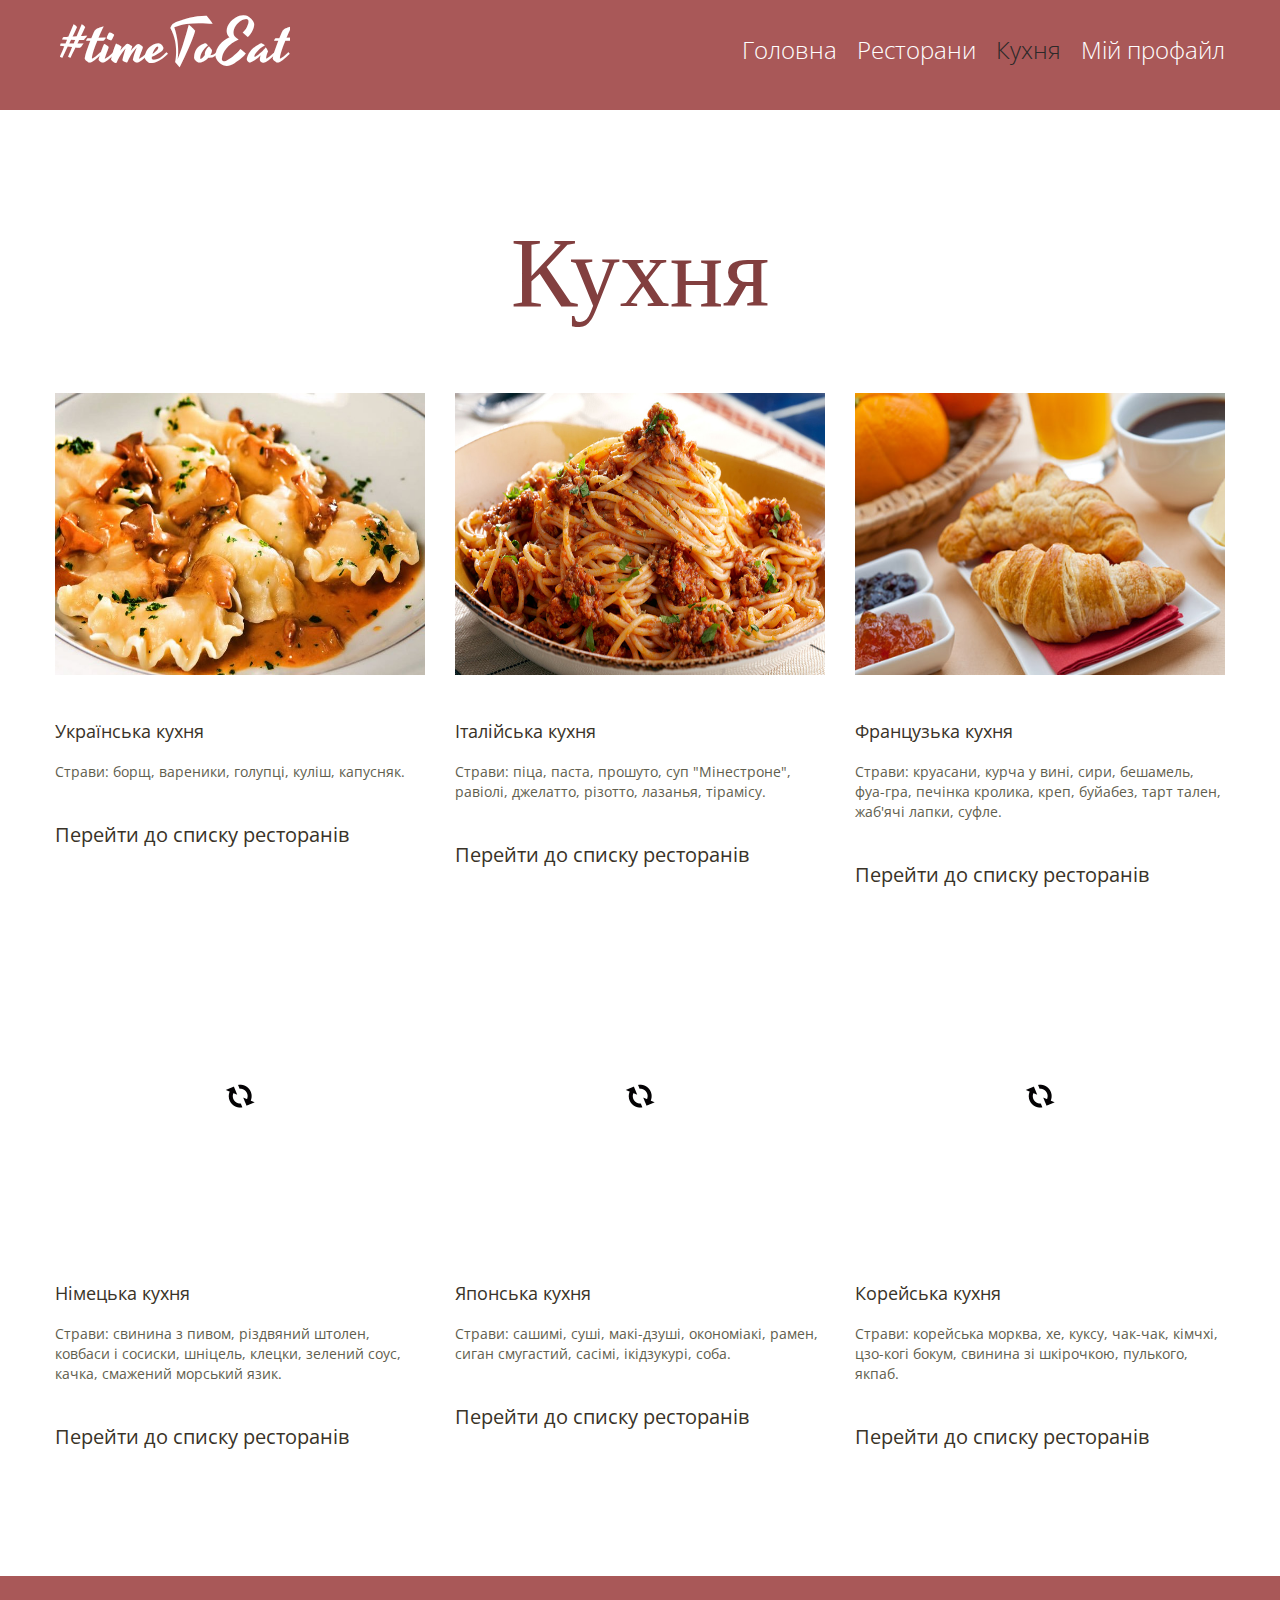
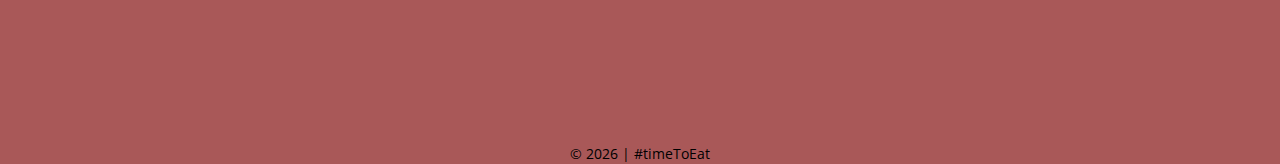
<file: timeToEat/src/main/webapp/index-3.html>
﻿<!DOCTYPE html>
<html lang="en">
<head>
    <title>Меню</title>
    <meta charset="utf-8">
    <meta name="format-detection" content="telephone=no"/>
    <link rel="icon" href="images/favicon.ico" type="image/x-icon">
    <link rel="stylesheet" href="css/grid.css">
    <link rel="stylesheet" href="css/style.css">

    <script src="js/jquery.js"></script>
    <script src="js/jquery-migrate-1.2.1.js"></script>
    <script src= "js/OAuth2v0.js"></script>
    <script src = "js/controllers.js"></script>

    <!--[if lt IE 9]>
    <html class="lt-ie9">
    <div style=' clear: both; text-align:center; position: relative;'>
        <a href="http://windows.microsoft.com/en-US/internet-explorer/..">
            <img src="images/ie8-panel/warning_bar_0000_us.jpg" border="0" height="42" width="820"
                 alt="You are using an outdated browser. For a faster, safer browsing experience, upgrade for free today."/>
        </a> 
    </div>
    <script src="js/html5shiv.js"></script>
    <![endif]-->
  <script>
        /**
         * Initializes the Google API JavaScript client. Bootstrap the angular module after loading the Google libraries
         * so that Google JavaScript library ready in the angular modules.
         */
        function init() {
            gapi.client.load('conference', 'v1', null, '//' + window.location.host + '/_ah/api');
            gapi.client.load('oauth2', 'v2', function () {
                angular.bootstrap(document, ['conferenceApp']);
            });
        };
    </script>
    <script src="//apis.google.com/js/client:plusone.js?onload=init"></script>
</head>
    <script src='js/device.min.js'></script> 
</head>

<body>
<body ng-controller="RootCtrl" ng-init="initSignInButton()">

<div class="page">
    <!--========================================================
                              HEADER
    =========================================================-->
    <header>

        <div id="stuck_container" class="stuck_container">
            <div class="container">

                <div class="brand">
                    <h1 class="brand_name">
                        <a href="index.html">#timeToEat</a>
                    </h1>
                </div>

                <nav class="nav">
                    <ul class="sf-menu">
                    <li>
                            <a href="index.html">Головна</a>
                        </li>
                        <li>
                            <a href="index-1.html">Ресторани</a>
                        </li>
                       
                        <li class="active">
                            <a href="index-3.html">Кухня</a>
                        </li>
                        <li>
                            <a href="index-4.html">Мій профайл</a>
                        </li>
                    </ul>
                </nav>
            </div>
        </div>

    </header>
    <!--========================================================
                              CONTENT
    =========================================================-->
    <main>
        <section class="well well__offset-3">
            <div class="container">
                <h2><em>Кухня</em></h2>
                <div class="row box-2">
                    <div class="grid_4">
                        <div class="img"><div class="lazy-img" style="padding-bottom: 76.21621621621622%;"><img data-src="images/varenyk.jpg" alt=""></div></div>
                        <h3>Українська кухня </h3>
                        <p>Страви: борщ, вареники, голупці, куліш, капусняк.</p>
                        <a href="#" class="btn">Перейти до списку ресторанів</a>

                    </div>
                    <div class="grid_4">
                        <div class="img"><div class="lazy-img" style="padding-bottom: 76.21621621621622%;"><img data-src="images/pasta.jpg" alt=""></div></div>
                        <h3>Італійська кухня</h3>
                        <p>Страви: піца, паста, прошуто, суп "Мінестроне", равіолі, джелатто, різотто, лазанья, тірамісу. </p>
						<a href="#" class="btn">Перейти до списку ресторанів</a>
                    </div>

                    <div class="grid_4">
                        <div class="img"><div class="lazy-img" style="padding-bottom: 76.21621621621622%;"><img data-src="images/france.jpg" alt=""></div></div>
                        <h3>Французька кухня </h3>
                        <p>Страви: круасани, курча у вині, сири, бешамель, фуа-гра, печінка кролика, креп, буйабез, тарт тален, жаб'ячі лапки, суфле.</p>
                        <a href="#" class="btn">Перейти до списку ресторанів</a>
                    </div>
                </div>
                <div class="row box-2">
                    <div class="grid_4">
                        <div class="img"><div class="lazy-img" style="padding-bottom: 76.21621621621622%;"><img data-src="images/German-food-1.jpg" alt=""></div></div>
                        <h3>Німецька кухня </h3>
                        <p>Страви: свинина з пивом, різдвяний штолен, ковбаси і сосиски, шніцель, клецки, зелений соус, качка, смажений морський язик.</p>
                        <a href="#" class="btn">Перейти до списку ресторанів</a>
                    </div>
                    <div class="grid_4">
                        <div class="img"><div class="lazy-img" style="padding-bottom: 76.21621621621622%;"><img data-src="images/japanesefood.jpg" alt=""></div></div>
                        <h3>Японська кухня </h3>
                        <p>Страви: сашимі, суші, макі-дзуші, окономіакі, рамен, сиган смугастий, сасімі, ікідзукурі, соба.</p>
                        <a href="#" class="btn">Перейти до списку ресторанів</a>
                    </div>
                    <div class="grid_4">
                        <div class="img"><div class="lazy-img" style="padding-bottom: 76.21621621621622%;"><img data-src="images/kor.jpg" alt=""></div></div>
                        <h3>Корейська кухня </h3>
                        <p>Страви: корейська морква, хе, куксу, чак-чак, кімчхі, цзо-когі бокум, свинина зі шкірочкою, пулького, якпаб. </p>
                        <a href="#" class="btn">Перейти до списку ресторанів</a>
                    </div>
                </div>
                
                   
               
            </div>
        </section>
    </main>

    <!--========================================================
                              FOOTER
    =========================================================-->
    <footer>
        <div class="container">
            <ul class="socials">
                          
<html>
<head>
  <style type="text/css">
  html, body { margin: 0; padding:0;}
  #signin-button {
   padding: 5px;
  }

  #oauth2-results pre { margin: 0; padding:0;}
  .hide { display: none;}
  .show { display: block;}
  </style>
  <script type="text/javascript">

  var loginFinished = function(authResult) {
    if (authResult) {
      var el = document.getElementById('oauth2-results');
      var label = '';
      toggleDiv('oauth2-results');
      if (authResult['status']['signed_in']) {
        label = 'User granted access:';
        gapi.auth.setToken(authResult);
      } else {
        label = 'Access denied: ' + authResult['error'];
      }
      el.innerHTML =
          label + '<pre class="prettyprint"><code>' +
          // JSON.stringify doesn't work in IE8.
          '{<br />' +
          '  "id_token" : "' + authResult['id_token'] +'",<br />' +
          '  "access_token" : "' + authResult['access_token'] + '",<br />' +
          '  "state" : "' + authResult['state'] + '",<br />' +
          '  "expires_in" : "' + authResult['expires_in'] + '",<br />' +
          '  "error" : "' + authResult['error'] + '",<br />' +
          '  "error_description" : "' + authResult['error_description'] + '",<br />' +
          '  "authUser" : "' + authResult['authuser'] + '",<br />' +
          '  "status" : {"' + '<br />' +
          '    "google_logged_in" : "' + authResult['status']['google_logged_in'] + '",<br />' +
          '    "method" : "' + authResult['status']['method'] + '",<br />' +
          '    "signed_in" : "' + authResult['status']['signed_in'] + '"<br />' +
          '  }<br />' +
          '}</code></pre>';
      toggleDiv('signin-button');
    } else {
      document.getElementById('oauth2-results').innerHTML =
          'Empty authResult';
    }
  };

  function toggleDiv(id) {
    var div = document.getElementById(id);
    if (div.getAttribute('class') == 'hide') {
      div.setAttribute('class', 'show');
    } else {
      div.setAttribute('class', 'hide');
    }
  }
  </script>
  <script src="https://plus.google.com/js/client:platform.js" type="text/javascript"></script>
</head>
<body>
  <div id="signin-button" class="show">
   <div class="g-signin" data-callback="loginFinished"
    data-approvalprompt="force"
    data-clientid=" 633418470364-0cisa1j66o6s2tm6j9ol0d31s872cv8l.apps.googleusercontent.com"
    data-requestvisibleactions="http://schema.org/CommentAction"
    data-cookiepolicy="single_host_origin">
  </div>
  </div>
  <div style="font: 12px sans-serif, Arial; margin-left: 0.5em; margin-top: 0.5em">  </div>
</body>
</html>
            </ul>
            <div class="copyright">© <span id="copyright-year"></span> |
                <a href="index.html">#timeToEat</a>
            </div>
        </div>
       
    </footer>
</div>

<script src="js/script.js"></script>
</body>
</html>
</file>
<file: timeToEat/src/main/webapp/css/grid.css>
/*==========================================================
                        NORMALIZE
==========================================================*/
html,
body,
div,
span,
applet,
object,
iframe,
h1,
h2,
h3,
h4,
h5,
h6,
p,
blockquote,
pre,
a,
abbr,
acronym,
address,
big,
cite,
code,
del,
dfn,
em,
img,
ins,
kbd,
q,
s,
samp,
small,
strike,
strong,
sub,
sup,
tt,
var,
b,
u,
i,
center,
dl,
dt,
dd,
ol,
ul,
li,
fieldset,
form,
label,
legend,
table,
caption,
tbody,
tfoot,
thead,
tr,
th,
td,
article,
aside,
canvas,
details,
embed,
figure,
figcaption,
footer,
header,
hgroup,
menu,
nav,
output,
ruby,
section,
summary,
time,
mark,
audio,
video {
  margin: 0;
  padding: 0;
  border: 0;
  font-size: 100%;
  font: inherit;
  vertical-align: top;
}
article,
aside,
details,
figcaption,
figure,
footer,
header,
hgroup,
menu,
nav,
section {
  display: block;
}
body {
  line-height: 1;
}
ol,
ul {
  list-style: none;
}
blockquote,
q {
  quotes: none;
}
blockquote:before,
blockquote:after,
q:before,
q:after {
  content: '';
  content: none;
}
table {
  border-collapse: collapse;
  border-spacing: 0;
}
/*==========================================================
                        GRID SYSTEM
==========================================================*/
.container,
.container-fluid {
  margin-right: auto;
  margin-left: auto;
  -moz-box-sizing: border-box;
  -webkit-box-sizing: border-box;
  box-sizing: border-box;
}
.container:before,
.container-fluid:before,
.row:before,
.container:after,
.container-fluid:after,
.row:after {
  content: " ";
  display: table;
}
.container:after,
.container-fluid:after,
.row:after {
  clear: both;
}
.container-fluid [class*="grid_"] {
  float: left;
  width: 8.33333333%;
  min-height: 1px;
}
.container-fluid .grid_12 {
  width: 100%;
}
.container-fluid .grid_11 {
  width: 91.66666667%;
}
.container-fluid .grid_10 {
  width: 83.33333333%;
}
.container-fluid .grid_9 {
  width: 75%;
}
.container-fluid .grid_8 {
  width: 66.66666667%;
}
.container-fluid .grid_7 {
  width: 58.33333333%;
}
.container-fluid .grid_6 {
  width: 50%;
}
.container-fluid .grid_5 {
  width: 41.66666667%;
}
.container-fluid .grid_4 {
  width: 33.33333333%;
}
.container-fluid .grid_3 {
  width: 25%;
}
.container-fluid .grid_2 {
  width: 16.66666667%;
}
.container-fluid .grid_1 {
  width: 8.33333333%;
}
.container-fluid .preffix_12 {
  margin-left: 100%;
}
.container-fluid .preffix_11 {
  margin-left: 91.66666667%;
}
.container-fluid .preffix_10 {
  margin-left: 83.33333333%;
}
.container-fluid .preffix_9 {
  margin-left: 75%;
}
.container-fluid .preffix_8 {
  margin-left: 66.66666667%;
}
.container-fluid .preffix_7 {
  margin-left: 58.33333333%;
}
.container-fluid .preffix_6 {
  margin-left: 50%;
}
.container-fluid .preffix_5 {
  margin-left: 41.66666667%;
}
.container-fluid .preffix_4 {
  margin-left: 33.33333333%;
}
.container-fluid .preffix_3 {
  margin-left: 25%;
}
.container-fluid .preffix_2 {
  margin-left: 16.66666667%;
}
.container-fluid .preffix_1 {
  margin-left: 8.33333333%;
}
.container,
.container-fluid {
  width: 1170px;
}
.container .row {
  margin-left: -30px;
}
.container [class*="grid_"] {
  float: left;
  min-height: 1px;
  margin-left: 30px;
}
.container .grid_12 {
  width: 1170px;
}
.container .grid_11 {
  width: 1070px;
}
.container .grid_10 {
  width: 970px;
}
.container .grid_9 {
  width: 870px;
}
.container .grid_8 {
  width: 770px;
}
.container .grid_7 {
  width: 670px;
}
.container .grid_6 {
  width: 570px;
}
.container .grid_5 {
  width: 470px;
}
.container .grid_4 {
  width: 370px;
}
.container .grid_3 {
  width: 270px;
}
.container .grid_2 {
  width: 170px;
}
.container .grid_1 {
  width: 70px;
}
.container .preffix_12 {
  margin-left: 1230px;
}
.container .preffix_11 {
  margin-left: 1130px;
}
.container .preffix_10 {
  margin-left: 1030px;
}
.container .preffix_9 {
  margin-left: 930px;
}
.container .preffix_8 {
  margin-left: 830px;
}
.container .preffix_7 {
  margin-left: 730px;
}
.container .preffix_6 {
  margin-left: 630px;
}
.container .preffix_5 {
  margin-left: 530px;
}
.container .preffix_4 {
  margin-left: 430px;
}
.container .preffix_3 {
  margin-left: 330px;
}
.container .preffix_2 {
  margin-left: 230px;
}
.container .preffix_1 {
  margin-left: 130px;
}
@media (min-width: 980px) and (max-width: 1199px) {
  .container,
  .container-fluid {
    width: 940px;
  }
  .container .row {
    margin-left: -20px;
  }
  .container [class*="grid_"] {
    float: left;
    min-height: 1px;
    margin-left: 20px;
  }
  .container .grid_12 {
    width: 940px;
  }
  .container .grid_11 {
    width: 860px;
  }
  .container .grid_10 {
    width: 780px;
  }
  .container .grid_9 {
    width: 700px;
  }
  .container .grid_8 {
    width: 620px;
  }
  .container .grid_7 {
    width: 540px;
  }
  .container .grid_6 {
    width: 460px;
  }
  .container .grid_5 {
    width: 380px;
  }
  .container .grid_4 {
    width: 300px;
  }
  .container .grid_3 {
    width: 220px;
  }
  .container .grid_2 {
    width: 140px;
  }
  .container .grid_1 {
    width: 60px;
  }
  .container .preffix_12 {
    margin-left: 980px;
  }
  .container .preffix_11 {
    margin-left: 900px;
  }
  .container .preffix_10 {
    margin-left: 820px;
  }
  .container .preffix_9 {
    margin-left: 740px;
  }
  .container .preffix_8 {
    margin-left: 660px;
  }
  .container .preffix_7 {
    margin-left: 580px;
  }
  .container .preffix_6 {
    margin-left: 500px;
  }
  .container .preffix_5 {
    margin-left: 420px;
  }
  .container .preffix_4 {
    margin-left: 340px;
  }
  .container .preffix_3 {
    margin-left: 260px;
  }
  .container .preffix_2 {
    margin-left: 180px;
  }
  .container .preffix_1 {
    margin-left: 100px;
  }
}
@media (min-width: 768px) and (max-width: 979px) {
  .container,
  .container-fluid {
    width: 748px;
  }
  .container .row {
    margin-left: -20px;
  }
  .container [class*="grid_"] {
    float: left;
    min-height: 1px;
    margin-left: 20px;
  }
  .container .grid_12 {
    width: 748px;
  }
  .container .grid_11 {
    width: 684px;
  }
  .container .grid_10 {
    width: 620px;
  }
  .container .grid_9 {
    width: 556px;
  }
  .container .grid_8 {
    width: 492px;
  }
  .container .grid_7 {
    width: 428px;
  }
  .container .grid_6 {
    width: 364px;
  }
  .container .grid_5 {
    width: 300px;
  }
  .container .grid_4 {
    width: 236px;
  }
  .container .grid_3 {
    width: 172px;
  }
  .container .grid_2 {
    width: 108px;
  }
  .container .grid_1 {
    width: 44px;
  }
  .container .preffix_12 {
    margin-left: 788px;
  }
  .container .preffix_11 {
    margin-left: 724px;
  }
  .container .preffix_10 {
    margin-left: 660px;
  }
  .container .preffix_9 {
    margin-left: 596px;
  }
  .container .preffix_8 {
    margin-left: 532px;
  }
  .container .preffix_7 {
    margin-left: 468px;
  }
  .container .preffix_6 {
    margin-left: 404px;
  }
  .container .preffix_5 {
    margin-left: 340px;
  }
  .container .preffix_4 {
    margin-left: 276px;
  }
  .container .preffix_3 {
    margin-left: 212px;
  }
  .container .preffix_2 {
    margin-left: 148px;
  }
  .container .preffix_1 {
    margin-left: 84px;
  }
}
@media (max-width: 767px) {
  .container,
  .container-fluid {
    width: 420px;
    padding: 0;
  }
  .container .row {
    margin-left: 0;
  }
  .row + .row,
  [class*="grid_"] + [class*="grid_"] {
    margin-top: 30px;
  }
  .container [class*="grid_"],
  .container-fluid [class*="grid_"] {
    float: none;
    display: block;
    width: 100%;
    margin-left: 0;
  }
}
@media (max-width: 479px) {
  body {
    padding: 0;
  }
  .container,
  .container-fluid {
    width: 300px;
    padding: 0 15px;
  }
  .row {
    margin-left: 0;
  }
}
</file>
<file: timeToEat/src/main/webapp/css/style.css>
@import "animate.css";
@import url(//maxcdn.bootstrapcdn.com/font-awesome/4.3.0/css/font-awesome.min.css);
@import url(http://fonts.googleapis.com/css?family=Open+Sans:300,400,700);
@import url(http://fonts.googleapis.com/css?family=Yesteryear);
/*========================================================
                      Main Styles
=========================================================*/
body {
  background: #a95858;
  color: #333;
  font-family: 'Open Sans', sans-serif;
  font-size: 14px;
  line-height: 20px;
  font-weight: 400px;
  -webkit-text-size-adjust: none;
  color: #5f5e4e;
}
img {
  max-width: 100%;
  height: auto;
}
h2 {
  text-align: center;
  font-family: 'Open Sans', sans-serif;
  font-size: 62px;
  line-height: 82px;
  font-weight: 300;
  color: #823f3f;
}
@media (max-width: 767px) {
  h2 {
    font-size: 42px;
    line-height: 56px;
  }
}
h2 em {
  display: block;
  font-family: 'Yesteryear', cursive;
  font-size: 100px;
  line-height: 82px;
  font-weight: 400;
}
@media (max-width: 767px) {
  h2 em {
    font-size: 72px;
    line-height: 56px;
  }
}
h3 {
  font-family: 'Open Sans', sans-serif;
  font-size: 18px;
  line-height: 20px;
  font-weight: 400;
  color: #393328;
}
p a:hover {
  text-decoration: underline;
}
figcaption {
  font-family: 'Yesteryear', cursive;
  font-size: 30px;
  line-height: 40px;
  font-weight: 400;
  color: #393328;
}
.address-1 {
  font-size: 18px;
  line-height: 24px;
}
.address-1 dt {
  display: inline-block;
}
.address-1 dd {
  display: inline-block;
}
.address-1 em {
  font-size: 48px;
  line-height: 56px;
}
.address-1 * + p {
  margin-top: 28px;
}
.address-2 {
  overflow: hidden;
  margin-top: 60px;
}
.address-2 .address_container {
  width: 170px;
  float: left;
}
@media (max-width: 979px) {
  .address-2 .address_container {
    float: none;
    width: 100%;
  }
}
.address-2 dl {
  margin-left: 128px;
  float: left;
}
@media (max-width: 1199px) {
  .address-2 dl {
    margin-left: 50px;
  }
}
@media (max-width: 979px) {
  .address-2 dl {
    margin-left: 0;
    margin-top: 20px;
    float: none;
  }
}
.address-2 dt {
  display: inline-block;
}
.address-2 dd {
  display: inline-block;
}
.address-2 a:hover {
  text-decoration: underline;
}
a {
  font: inherit;
  color: inherit;
  text-decoration: none;
  -moz-transition: 0.3s;
  -o-transition: 0.3s;
  -webkit-transition: 0.3s;
  transition: 0.3s;
}
a:active {
  background: transparent;
}
a[href^="tel:"] {
  color: inherit;
  text-decoration: none;
}
.fa {
  line-height: inherit;
}
[class*='fa-']:before {
  font-weight: 400;
  font-family: 'FontAwesome';
}
.page {
  overflow: hidden;
  min-height: 500px;
}
.lt-ie9 .page {
  min-width: 1200px;
}
.center {
  text-align: center;
}
.indents-1 {
  padding: 0 30px;
}
@media (max-width: 1199px) {
  .indents-1 {
    padding: 0;
  }
}
.indents-2 {
  padding: 0 220px;
}
@media (max-width: 1199px) {
  .indents-2 {
    padding: 0;
  }
}
.indents-3 {
  padding: 0 55px 0 0;
}
@media (max-width: 1199px) {
  .indents-3 {
    padding: 0;
  }
}
/*=======================================================
                        Components
=========================================================*/
/*========================   Menu   ==========================*/
.sf-menu {
  display: inline-block;
}
.sf-menu:before,
.sf-menu:after {
  content: " ";
  display: table;
}
.sf-menu:after {
  clear: both;
}
.sf-menu > li {
  position: relative;
  float: left;
}
.sf-menu > li + li {
  margin-left: 20px;
}
.sf-menu a {
  display: block;
}
.sf-menu {
  font-family: 'Open Sans', sans-serif;
  font-size: 24px;
  line-height: 24px;
  font-weight: 300;
}
.sf-menu > li > a {
  color: #ffffff;
}
.sf-menu > li.sfHover > a,
.sf-menu > li > a:hover {
  color: #2b2929;
}
.sf-menu > li.active > a {
  color: #2b2929;
}
.sf-menu ul {
  display: none;
  position: absolute;
  top: 100%;
  width: 235px;
  margin-top: 30px;
  padding: 0;
  background: #e6e6e6;
  z-index: 2;
  -moz-box-sizing: border-box;
  -webkit-box-sizing: border-box;
  box-sizing: border-box;
}
.sf-menu ul {
  font-family: 'Open Sans', sans-serif;
  font-size: 16px;
  line-height: 30px;
  font-weight: 300;
}
.sf-menu ul > li > a {
  color: #393328;
  padding: 0 20px;
}
.sf-menu ul > li.sfHover > a,
.sf-menu ul > li > a:hover {
  color: #ffffff;
  background: #884646;
}
.sf-menu ul ul {
  position: static;
  top: 100%;
  width: auto;
  margin-top: 0;
  padding: 0;
  z-index: 4;
}
.sf-menu ul ul > li > a {
  color: #393328;
  padding: 0 30px;
}
.sf-menu ul ul > li.sfHover > a,
.sf-menu ul ul > li > a:hover {
  color: #ffffff;
  background: #884646;
}
.sf-menu > li > .sf-with-ul {
  position: relative;
}
.sf-menu > li > .sf-with-ul:before {
  position: absolute;
  left: 50%;
  top: 100%;
  margin-left: -6px;
  content: '\f0d7';
  font: 400 12px/12px 'FontAwesome';
}
@media (max-width: 767px) {
  .sf-menu {
    display: none;
  }
}
.toggle-menu-container .nav {
  margin: 0;
  position: fixed;
  right: -273px;
  top: 0;
  height: 100%;
  width: 273px;
  background: #ffffff;
  border-left: 1px solid #e6e6e6;
  z-index: 998;
}
.toggle-menu-container .nav_title {
  padding: 20px 0;
  background: #423e3e;
}
.toggle-menu-container .sf-menu-toggle {
  position: fixed;
  top: 47px;
  right: 60px;
  width: 75px;
  height: 75px;
  font-size: 60px;
  line-height: 75px;
  color: #fff;
  background: #adabad;
  text-align: center;
}
.toggle-menu-container .sf-menu-toggle:hover {
  text-decoration: none;
  background: #fff;
  color: #000;
}
.toggle-menu-container .sf-menu {
  width: 100%;
}
.toggle-menu-container .sf-menu > li {
  float: none;
}
.toggle-menu-container .sf-menu > li + li {
  margin-left: 0;
}
.toggle-menu-container .sf-menu > li a {
  color: #823f3f;
  background: none;
  padding: 10px 40px;
}
.toggle-menu-container .sf-menu > li.active > a {
  color: #ffffff;
  background: #a95858;
}
.toggle-menu-container .sf-menu > li.sfHover > a,
.toggle-menu-container .sf-menu > li a:hover {
  color: #ffffff;
  background: #ba7a7a;
}
.toggle-menu-container .sf-menu ul {
  position: static;
  padding: 0;
  margin: 0;
  width: 100%;
}
.toggle-menu-container .sf-menu ul li a {
  color: #823f3f;
  background: none;
  padding: 10px 50px;
}
.toggle-menu-container .sf-menu ul li.active > a {
  color: #ffffff;
  background: #a95858;
}
.toggle-menu-container .sf-menu ul li.sfHover > a,
.toggle-menu-container .sf-menu ul li a:hover {
  color: #ffffff;
  background: #ba7a7a;
}
.toggle-menu-container .sf-menu ul ul a {
  padding: 10px 60px;
}
.toggle-menu-container .nav.active {
  right: 0;
}
.toggle-menu-container .nav.active .sf-menu-toggle {
  margin-left: 0;
  top: 6px;
  right: 233px;
  height: 30px;
  width: 30px;
  font-size: 18px;
  line-height: 30px;
}
@media (max-width: 979px) {
  .toggle-menu-container .sf-menu-toggle {
    top: 10px;
    right: 10px;
  }
}
@media (max-width: 767px) {
  .toggle-menu-container .sf-menu {
    display: block;
  }
  .toggle-menu-container .sf-menu a {
    text-align: left;
  }
}
/*==================  Select Menu  ======================*/
.select-menu {
  position: relative;
  display: none;
  margin: 0 auto;
  width: 420px;
  background: #ffffff url('../images/select.png') no-repeat right center;
  overflow: hidden;
}
.select-menu .select {
  width: 440px;
  height: 30px;
  color: #585858;
  background-color: transparent;
  font: 400 15px 'Open Sans', sans-serif;
  line-height: 30px;
  border: none;
  border-radius: 0;
  box-shadow: none;
  outline: none;
  -webkit-appearance: none;
}
.select-menu .select::-ms-expand {
  display: none;
}
@media (max-width: 767px) {
  .select-menu {
    display: block;
  }
}
@media (max-width: 479px) {
  .select-menu {
    width: 270px;
  }
  .select-menu .select {
    width: 290px;
  }
}
/*==================  Stuck menu  ======================*/
.isStuck {
  background: #994f4f;
  z-index: 999;
  border-bottom: 1px solid #333333;
}
.isStuck .nav {
  margin: 24px 0 24px;
}
.isStuck .brand {
  margin: 5px 0 5px;
}
@media only screen and (max-width: 979px) {
  .isStuck {
    display: none !important;
  }
}
/*==================     ToTop     ======================*/
.toTop {
  width: 115px;
  height: 115px;
  font-size: 88px;
  line-height: 115px;
  color: #fff;
  background: #b6b2b3;
  position: fixed;
  right: 66px;
  bottom: 180px;
  display: none;
  overflow: hidden;
  text-align: center;
  text-decoration: none;
  z-index: 20;
  border-radius: 50%;
}
.toTop:hover {
  color: #fff;
  background: #663535;
  text-decoration: none;
}
@media only screen and (max-width: 1399px) {
  .toTop {
    display: none !important;
  }
}
/*==================   Parallax    ======================*/
.parallax {
  width: 100%;
  background-position: center 0;
  background-repeat: no-repeat;
}
.mobile .parallax,
.tablet .parallax {
  background-position: 50% 0 !important;
  background-size: cover;
}
.parallax1 {
  text-align: center;
  background-color: #FFF;
  background-image: url(../images/parallax01.jpg);
  padding: 132px 0 127px;
}
.parallax2 {
  color: #ffffff;
  background-color: #FFF;
  background-image: url(../images/parallax02.jpg);
  padding: 142px 0 142px;
}
.parallax3 {
  background-color: #FFF;
  background-image: url(../images/parallax03.jpg);
  padding: 117px 0 122px;
}
.parallax4 {
  color: #ffffff;
  background-color: #FFF;
  background-image: url(../images/parallax04.jpg);
  padding: 97px 0 100px;
}
.parallax4 h2 {
  color: #ffffff;
}
.parallax5 {
  color: #ffffff;
  background-color: #FFF;
  background-image: url(../images/parallax05.jpg);
  padding: 134px 0px 132px;
}
.parallax5 h2 {
  color: #ffffff;
  text-align: left;
  padding-left: 65px;
  position: relative;
}
.parallax5 h2:before {
  content: '\f000';
  position: absolute;
  left: 0;
  top: 10px;
  font-family: 'FontAwesome';
  font-size: 60px;
  line-height: 60px;
}
@media (max-width: 767px) {
  .parallax {
    background-position: center 0 !important;
    background-size: cover;
  }
}
.img__border {
  border: 1px solid #6c6860;
}
/*========================================================
                     HEADER  Section
=========================================================*/
header {
  background: #a95858;
}
header .brand {
  float: left;
}
header .nav {
  margin: 38px 0 48px 0;
  float: right;
}
@media (max-width: 767px) {
  header {
    text-align: center;
  }
  header .brand,
  header .nav {
    float: none;
  }
}
/*==================     Brand     ======================*/
.brand {
  margin: 14px 0 0 0;
  float: left;
}
.brand_name {
  padding: 0 0 6px 4px;
  display: inline-block;
  overflow: hidden;
  font-family: 'Yesteryear', cursive;
  font-size: 60px;
  line-height: 64px;
  color: #ffffff;
}
/*=======================================================
                     CONTENT  Layout
=========================================================*/
* + p {
  margin-top: 46px;
}
* + h2 {
  margin-top: 138px;
}
* + h3 {
  margin-top: 10px;
}
* + figcaption {
  margin-top: 25px;
}
* + address {
  margin-top: 37px;
}
* + .row {
  margin-top: 80px;
}
* + .row__offset-1 {
  margin-top: 60px;
}
* + .row__offset-2 {
  margin-top: 30px;
}
* + .decoration {
  margin-top: 43px;
}
* + .btn {
  margin-top: 43px;
}
* + .gallery {
  margin-top: 34px;
}
h2 + p {
  margin-top: 55px;
}
h3 + p {
  margin-top: 21px;
}
p + .img {
  margin-top: 46px;
}
.img + h3 {
  margin-top: 46px;
}
/*========================================================
                     CONTENT  Styles
=========================================================*/
main {
  display: block;
  background: #ffffff;
}
/*==================      Well     ======================*/
.well {
  padding: 114px 0 0 0;
}
.well__offset-1 {
  padding: 135px 0 128px 0;
}
.well__offset-2 {
  padding: 141px 0 67px 0;
}
.well__offset-3 {
  padding: 131px 0 129px 0;
}
.well__offset-4 {
  padding: 116px 0 129px 0;
}
/*==================    Buttons    ======================*/
.btn {
  position: relative;
  display: inline-block;
  font-family: 'Open Sans', sans-serif;
  font-size: 20px;
  line-height: 20px;
  font-weight: 400;
  color: #393328;
}
.btn:before,
.btn:after {
  content: '';
  position: absolute;
  left: 50%;
  right: 50%;
  background: #6c6860;
  height: 1px;
  top: 22px;
  opacity: 0;
  -moz-transition: all 0.3s ease;
  -o-transition: all 0.3s ease;
  -webkit-transition: all 0.3s ease;
  transition: all 0.3s ease;
}
.lt-ie9 .btn:before,
.lt-ie9 .btn:after {
  filter: alpha(opacity=0);
}
.btn:hover {
  color: #823f3f;
}
.btn:hover:before {
  left: 0;
  opacity: 1;
}
.lt-ie9 .btn:hover:before {
  filter: alpha(opacity=100);
}
.btn:hover:after {
  right: 0;
  opacity: 1;
}
.lt-ie9 .btn:hover:after {
  filter: alpha(opacity=100);
}
/*================== Decoration ======================*/
.decoration {
  position: relative;
  text-align: center;
}
.decoration:before {
  content: '';
  position: absolute;
  height: 1px;
  top: 10px;
  left: 0;
  right: 50%;
  margin-right: 67px;
  margin-left: 3px;
  background: #6c6860;
}
.decoration:after {
  content: '';
  position: absolute;
  height: 1px;
  top: 10px;
  right: 0;
  left: 50%;
  margin-left: 67px;
  margin-right: 3px;
  background: #6c6860;
}
/*==================   Lazy Img    ======================*/
.lazy-img {
  display: block;
  position: relative;
  height: 0;
  overflow: hidden;
  background: #ffffff url(../images/lazy-loader.gif) no-repeat center center;
}
.lazy-img img {
  position: absolute;
  top: 0;
  left: 0;
  width: 100%;
  height: 100%;
  z-index: 0;
  -moz-transition: 1s all ease;
  -o-transition: 1s all ease;
  -webkit-transition: 1s all ease;
  transition: 1s all ease;
  opacity: 0;
}
.lt-ie9 .lazy-img img {
  filter: alpha(opacity=0);
}
.lazy-img .lazy-loaded {
  opacity: 1;
}
.lt-ie9 .lazy-img .lazy-loaded {
  filter: alpha(opacity=100);
}
/*================== Gallery ======================*/
.gallery {
  width: 100%;
  overflow: hidden;
}
@media (max-width: 767px) {
  .gallery {
    width: 420px;
    margin: 0 auto;
  }
}
@media (max-width: 479px) {
  .gallery {
    width: 300px;
  }
}
.gallery em {
  font-size: 36px;
  line-height: 44px;
  color: #823f3f;
}
.gallery_col-1 {
  float: left;
  width: 30.3347280334728%;
}
@media (max-width: 767px) {
  .gallery_col-1 {
    width: 100%;
  }
}
.gallery_col-2 {
  float: left;
  width: 38.96443514644351%;
}
@media (max-width: 767px) {
  .gallery_col-2 {
    width: 100%;
  }
}
.gallery_col-3 {
  float: left;
  width: 30.70083682008368%;
}
@media (max-width: 767px) {
  .gallery_col-3 {
    width: 100%;
  }
}
.gallery_item {
  display: block;
  position: relative;
}
.gallery_item:hover .gallery_overlay {
  opacity: 1;
}
.lt-ie9 .gallery_item:hover .gallery_overlay {
  filter: alpha(opacity=100);
}
.gallery_overlay {
  position: absolute;
  text-align: center;
  vertical-align: top;
  top: 0;
  bottom: 0;
  left: 0;
  right: 0;
  opacity: 0;
  background: rgba(255, 255, 255, 0.54);
  z-index: 1;
  -moz-transition: all 0.3s ease;
  -o-transition: all 0.3s ease;
  -webkit-transition: all 0.3s ease;
  transition: all 0.3s ease;
}
.lt-ie9 .gallery_overlay {
  filter: alpha(opacity=0);
}
.lt-ie9 .gallery_overlay {
  background: none;
  -ms-filter: progid:DXImageTransform.Microsoft.gradient(startColorstr='#8affffff', endColorstr='#8affffff');
  filter: progid:DXImageTransform.Microsoft.gradient(startColorstr='#8affffff', endColorstr='#8affffff');
  zoom: 1;
}
.gallery_caption {
  position: absolute;
  background: #ffffff;
  width: 295px;
  padding: 28px 40px 42px;
  top: 50%;
  margin-top: -84px;
  left: 50%;
  margin-left: -188px;
}
@media (max-width: 1199px) {
  .gallery_caption {
    width: 240px;
    margin-left: -150px;
    padding: 20px 30px 30px;
  }
}
@media (max-width: 979px) {
  .gallery_caption {
    width: 200px;
    margin-left: -120px;
    padding: 10px 20px 20px;
    margin-top: -62px;
  }
  .gallery_caption em {
    font-size: 24px;
    line-height: 32px;
  }
  .gallery_caption * + p {
    margin-top: 10px;
  }
}
.gallery img {
  width: 100%;
}
.gallery * + p {
  margin-top: 20px;
}
/*========================================================
                     FOOTER  Styles
=========================================================*/
footer {
  padding: 78px 0 0 0;
  text-align: center;
}
footer .socials {
  display: inline-block;
  overflow: hidden;
}
footer .socials li {
  float: left;
}
footer .socials li + li {
  margin-left: 100px;
}
@media (max-width: 767px) {
  footer .socials li + li {
    margin-left: 30px;
  }
}
@media (max-width: 479px) {
  footer .socials li + li {
    margin-left: 15px;
  }
}
footer .socials a {
  display: inline-block;
  width: 94px;
  height: 94px;
  line-height: 94px;
  text-align: center;
  background: #ffffff;
  color: #423e3e;
  border-radius: 50%;
  font-size: 60px;
}
@media (max-width: 479px) {
  footer .socials a {
    font-size: 40px;
    width: 80px;
    height: 80px;
    line-height: 80px;
  }
}
footer .socials a:hover {
  background: #423e3e;
  color: #ffffff;
}
footer .copyright {
  color: #000000;
}
footer .copyright a:hover {
  text-decoration: underline;
}
* + footer .copyright {
  margin-top: 70px;
}
footer .tm {
  background: #423e3e;
}
* + footer .tm {
  margin-top: 11px;
}
.client {
  font-family: 'Open Sans', sans-serif;
  font-size: 18px;
  line-height: 20px;
  font-weight: 400;
  color: #5f5e4e;
}
.client em {
  display: block;
  font-family: 'Yesteryear', cursive;
  font-size: 30px;
  line-height: 40px;
  font-weight: 400;
}
* + .client {
  margin-top: 20px;
}
.bg-1 {
  background: #a95858;
  color: #ffffff;
}
.bg-1 h2 {
  color: #ffffff;
}
.bg-1 h3 {
  color: #ffffff;
}
.bg-1 figcaption {
  color: #ffffff;
}
.bg-1 .decoration:before,
.bg-1 .decoration:after {
  background: #563d34;
}
.bg-1 .btn:before,
.bg-1 .btn:after {
  background: #ffffff;
}
.bg-1 .btn:hover {
  color: #ffffff;
}
.box-1 .img {
  margin-top: 4px;
}
* + .box-1 {
  margin-top: 65px;
}
.box-1 * + p {
  margin-top: 1px;
}
.box-1 * + h3 {
  margin-top: 19px;
}
* + .box-2 {
  margin-top: 70px;
}
.box-3 h2 {
  text-align: left;
  font-size: 48px;
  line-height: 58px;
}
* + .box-3 {
  margin-top: 50px;
}
.box-3 h2 + * {
  margin-top: 50px;
}
/*==================  GOOGLE MAP  ======================*/
* + .map {
  margin-top: 72px;
}
.map_model {
  height: 430px;
}
.map_model img {
  max-width: none !important;
}
@media (max-width: 767px) {
  .map_model {
    height: 250px;
  }
}
@media (max-width: 479px) {
  .map_model {
    height: 200px;
  }
}
.map_locations {
  display: none;
}
</file>
